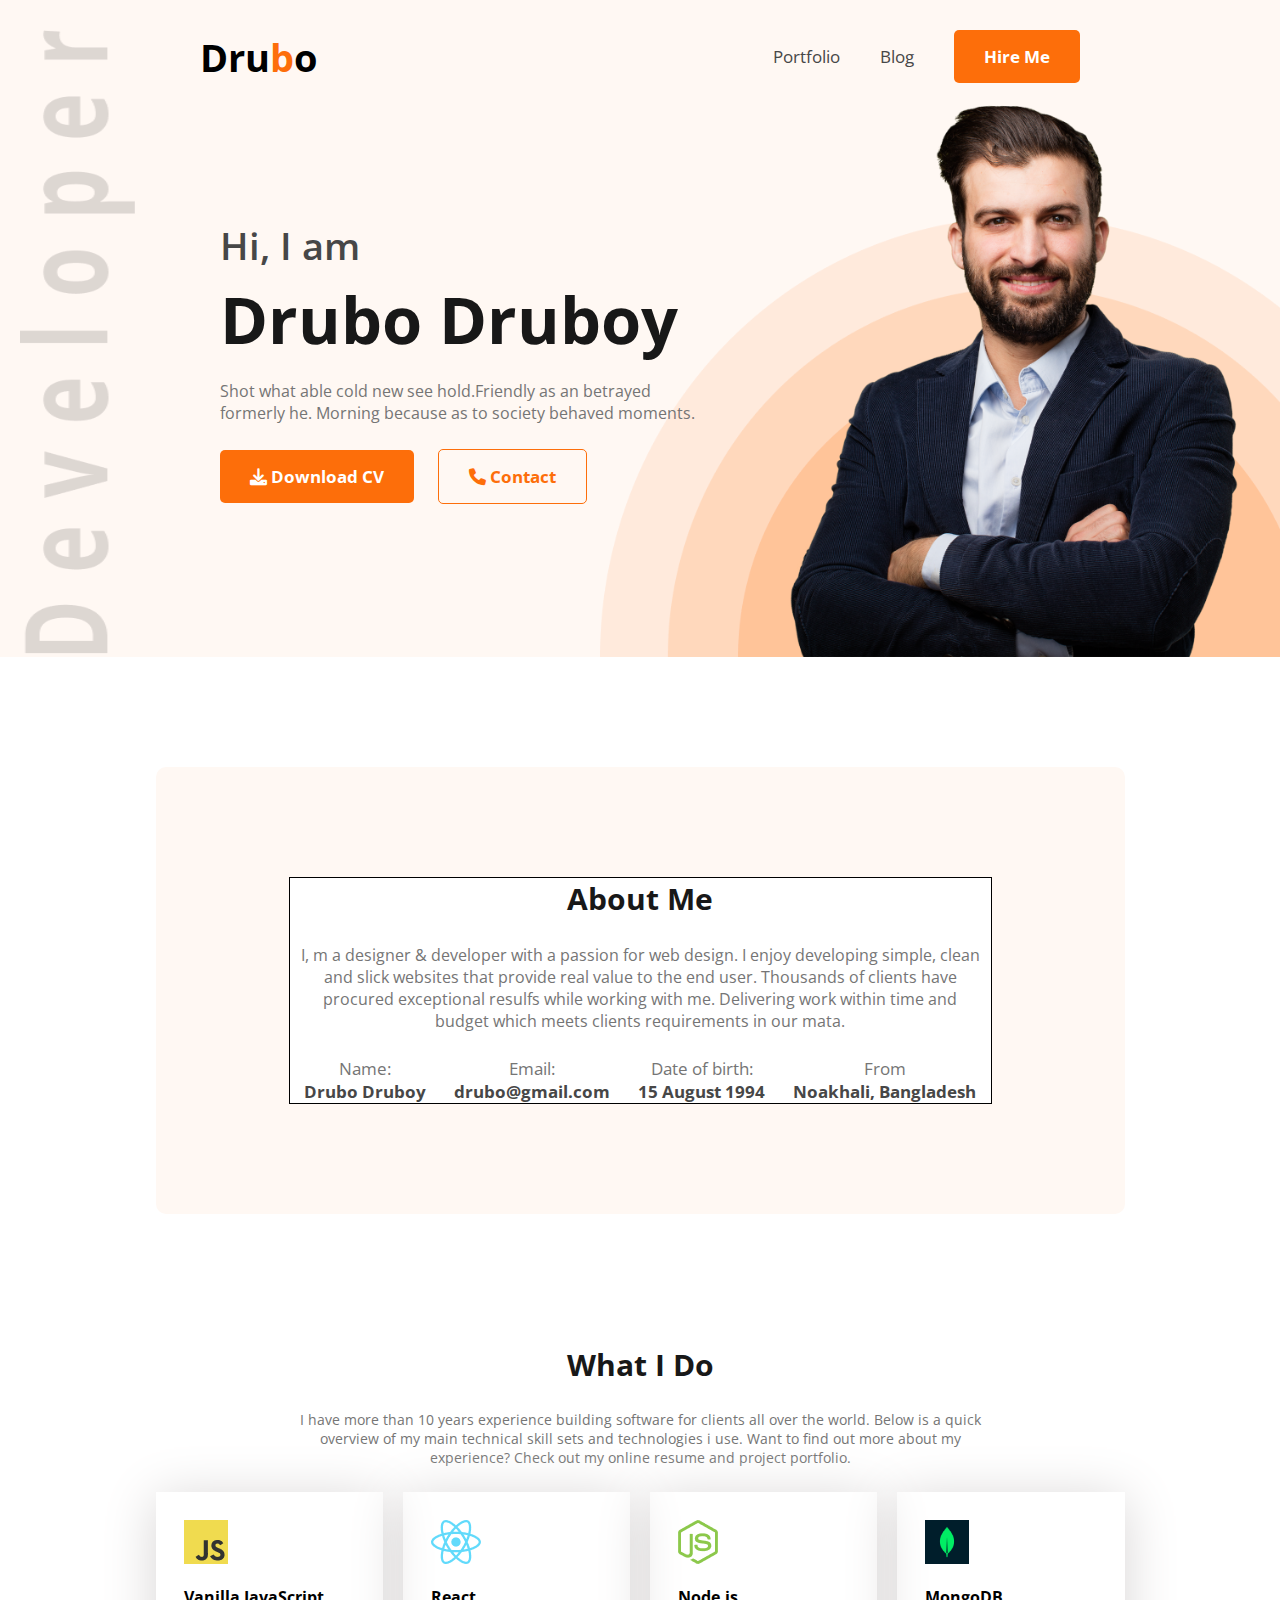
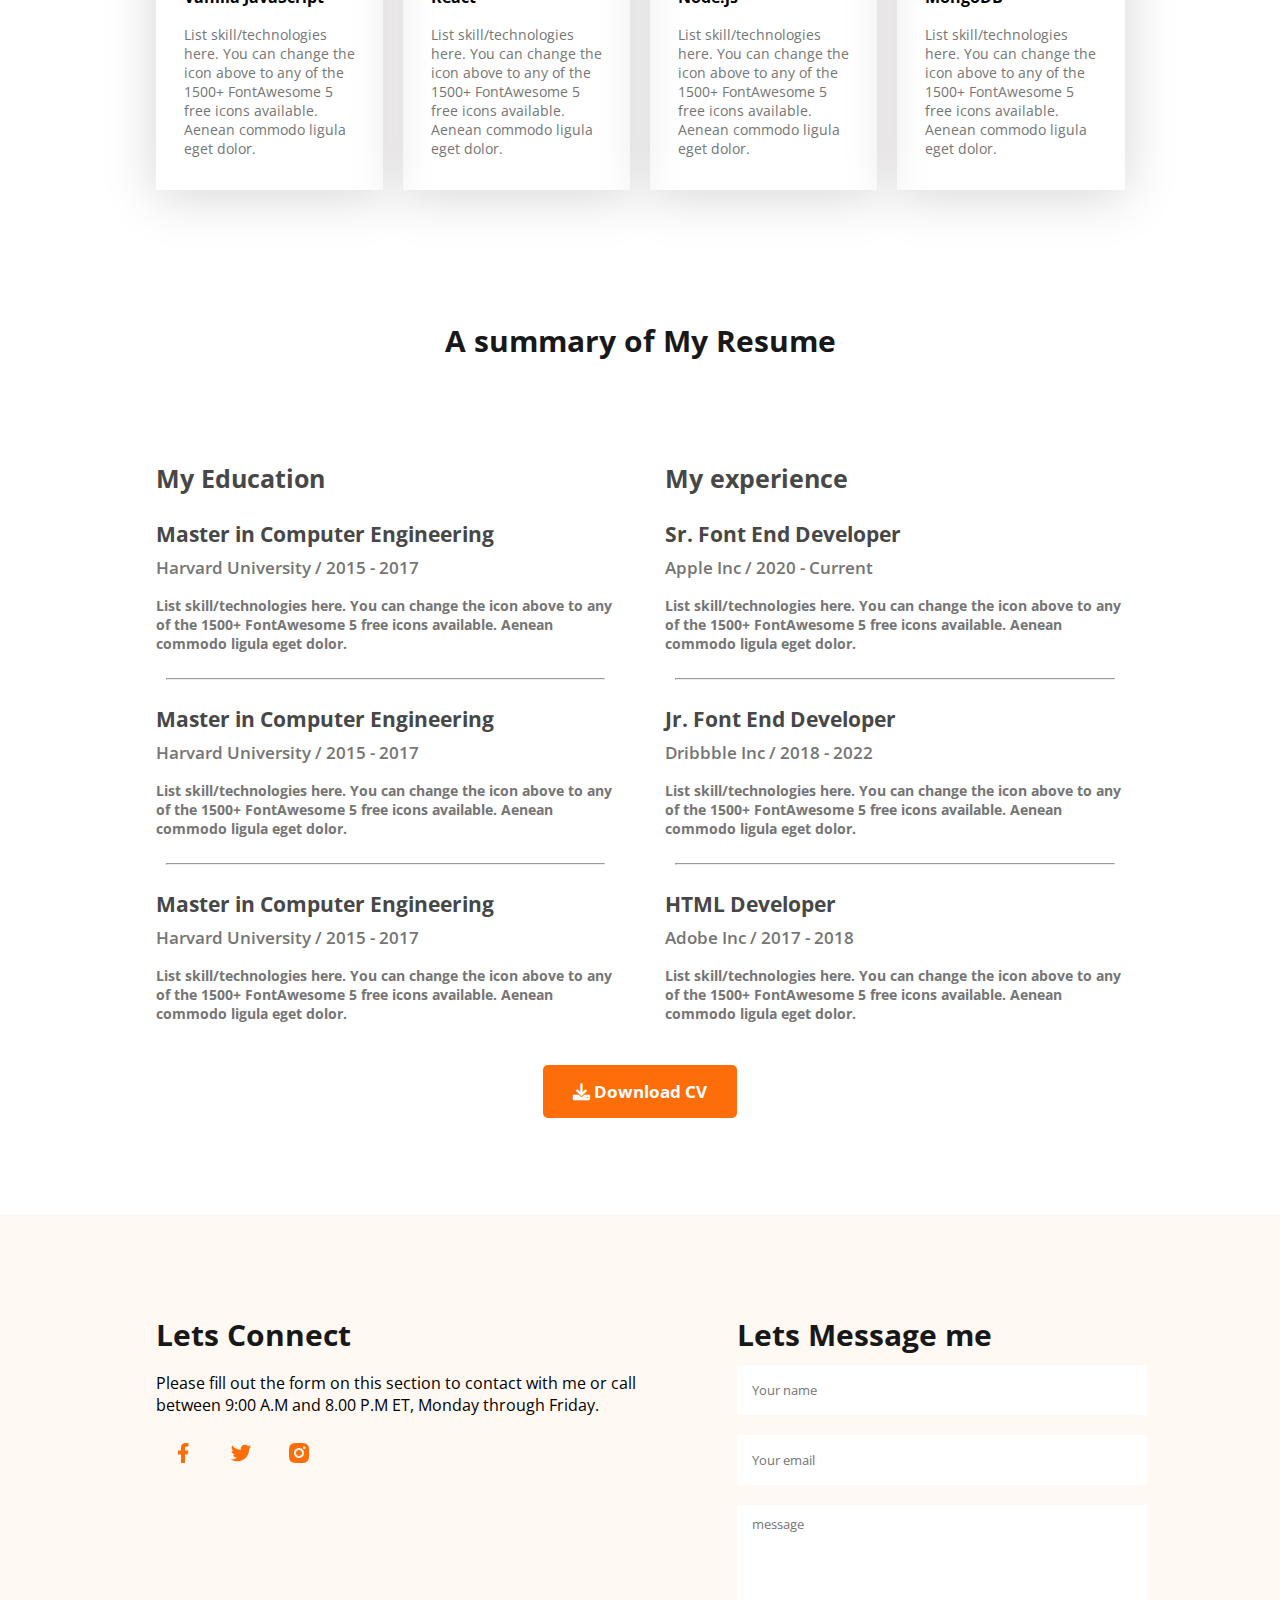
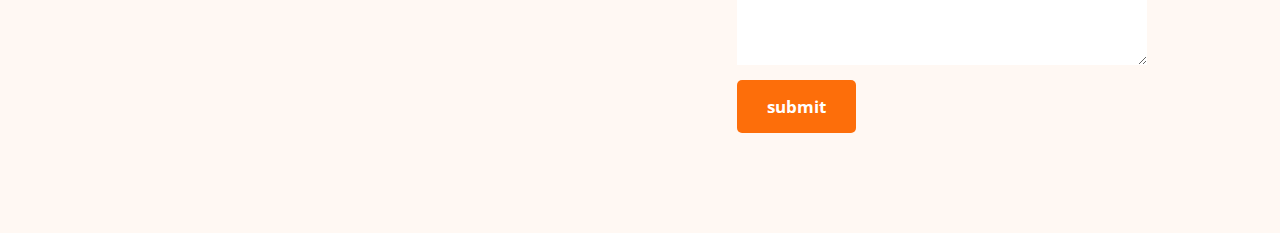
<file: index.html>
<!DOCTYPE html>
<html lang="en">
<head>
    <meta charset="UTF-8">
    <meta name="viewport" content="width=device-width, initial-scale=1.0">
    <title>My Portfolio</title>
    <link rel="stylesheet" href="styles/style.css">
    <link rel="stylesheet" href="https://cdnjs.cloudflare.com/ajax/libs/font-awesome/6.0.0-beta3/css/all.min.css">

</head>
<body>
    <header class="header">
        <nav>
            <h3 class="nav-title">Dru<span style="color:#FD6E0A">b</span>o</h3>
            <ul>
                <li><a href="portfolio.html">Portfolio</a></li>
                <li><a href="blog.html">Blog</a></li>
                <li><a href="hire.html"><button class="btn-primary">Hire Me</button></a></li>
            </ul>
        </nav>
        <div class="banner">
            <div class="banner-content">
                <h4 class="banner-greetings">Hi, I  am</h4>
                <h1 class="banner-title">Drubo Druboy</h1>
                <p class="banner-description dark3-regular16">Shot what able cold new see hold.Friendly as an betrayed formerly he. Morning because as to society behaved moments.</p>
                <button class="btn-primary"><i class="fas fa-download"></i> Download CV</button>
                <button class="btn-primary contact"><i class="fas fa-phone"></i> Contact</button>
            </div>
            <img class="banner-profile-pic" src="asset/hardy.png" alt="">
        </div>
    </header>
    <main>
        <section class="about">
            <div class="about-container">
                <h3 class="dark1-bold30">About Me</h3>
                <p class="section-description dark3-regular16">I, m a designer & developer with a passion for web design. I enjoy developing simple, clean and slick websites that provide real value to the end user. Thousands of clients have procured exceptional resulfs while working with me. Delivering work within time and budget which meets clients requirements in our mata.</p>
            
                <div class="about-items">
                    <div class="about-item">
                        <p class="item-title dark3-regular17">Name:</p>
                        <p class="item-description dark2-bold17">Drubo Druboy</p>
                    </div>
                    <div class="about-item">
                        <p class="item-title dark3-regular17">Email:</p>
                        <p class="item-description dark2-bold17">drubo@gmail.com</p>
                    </div>
                    <div class="about-item">
                        <p class="item-title dark3-regular17">Date of birth:</p>
                        <p class="item-description dark2-bold17">15 August 1994</p>
                    </div>
                    <div class="about-item">
                        <p class="item-title dark3-regular17">From</p>
                        <p class="item-description dark2-bold17">Noakhali, Bangladesh</p>
                    </div>
                </div>
            </div>
        </section>
        <!-- about section ends here -->
         <section class="skills">
            <h3 class="dark1-bold30">What I Do</h3>
            <p class="dark3-regular14 skill-description">I have more than 10 years experience building software for clients all over the world. Below is a quick overview of my main technical skill sets and technologies i use. Want to find out more about my experience? Check out my online resume and project portfolio.</p>
            <div class="skill-item-container">
                <div class="skill-item">
                    <img src="asset/icons/js.png" alt="" class="logo">
                    <h4 class="skill-name" class="dark1-bold17">Vanilla JavaScript</h4>
                    <p class="dark3-regular14">List skill/technologies here. You can change the icon above to any of the 1500+ FontAwesome 5 free icons available. Aenean commodo ligula eget dolor.</p>
                </div>
                <div class="skill-item">
                    <img src="asset/icons/react.png" alt="" class="logo">
                    <h4 class="skill-name" class="dark1-bold17">React</h4>
                    <p class="dark3-regular14">List skill/technologies here. You can change the icon above to any of the 1500+ FontAwesome 5 free icons available. Aenean commodo ligula eget dolor.</p>
                </div>
                <div class="skill-item">
                    <img src="asset/icons/nodejs.png" alt="" class="logo">
                    <h4 class="skill-name" class="dark1-bold17">Node.js</h4>
                    <p class="dark3-regular14">List skill/technologies here. You can change the icon above to any of the 1500+ FontAwesome 5 free icons available. Aenean commodo ligula eget dolor.</p>
                </div>
                <div class="skill-item">
                    <img src="asset/icons/mongo.png" alt="" class="logo">
                    <h4 class="skill-name" class="dark1-bold17">MongoDB</h4>
                    <p class="dark3-regular14">List skill/technologies here. You can change the icon above to any of the 1500+ FontAwesome 5 free icons available. Aenean commodo ligula eget dolor.</p>
                </div>
            </div>

         </section>
         <!-- skills section close here -->
          <section class="resume">
            <h3 class="dark1-bold30 resume-title">A summary of My Resume</h3>
            <div class="none">
                <div class="education-experience-container">
                    <div class="education-container">
                        <h4 class="dark2-bold25 education">My Education</h4>
                        <div class="dark2-bold21 resume-content">
                            <h4 class="dark2-bold21">Master in Computer Engineering</h4>
                            <p class="dark3-semibold17 institute">Harvard University / 2015 - 2017</p>
                            <p class="dark3-regular14">List skill/technologies here. You can change the icon above 
                            to any of the 1500+ FontAwesome 5 free icons available. Aenean commodo ligula eget dolor.</p>
                        </div>
                        <hr>
                        <div class="dark2-bold21 resume-content">
                            <h4 class="dark2-bold21">Master in Computer Engineering</h4>
                            <p class="dark3-semibold17 institute">Harvard University / 2015 - 2017</p>
                            <p class="dark3-regular14">List skill/technologies here. You can change the icon above 
                            to any of the 1500+ FontAwesome 5 free icons available. Aenean commodo ligula eget dolor.</p>
                        </div>
                        <hr>
                        <div class="dark2-bold21 resume-content">
                            <h4 class="dark2-bold21">Master in Computer Engineering</h4>
                            <p class="dark3-semibold17 institute">Harvard University / 2015 - 2017</p>
                            <p class="dark3-regular14">List skill/technologies here. You can change the icon above 
                            to any of the 1500+ FontAwesome 5 free icons available. Aenean commodo ligula eget dolor.</p>
                        </div>
                    </div>
                    <div class="experience-container">
                        <h4 class="dark2-bold25 experience">My experience</h4>
                        <div class="dark2-bold21 resume-content">
                            <h4 class="dark2-bold21">Sr. Font End Developer</h4>
                            <p class="dark3-semibold17 institute">Apple Inc / 2020 - Current</p>
                            <p class="dark3-regular14">List skill/technologies here. You can change the icon above 
                            to any of the 1500+ FontAwesome 5 free icons available. Aenean commodo ligula eget dolor.</p>
                        </div>
                        <hr>
                        <div class="dark2-bold21 resume-content">
                            <h4 class="dark2-bold21">Jr. Font End Developer</h4>
                            <p class="dark3-semibold17 institute">Dribbble Inc / 2018 - 2022</p>
                            <p class="dark3-regular14">List skill/technologies here. You can change the icon above 
                            to any of the 1500+ FontAwesome 5 free icons available. Aenean commodo ligula eget dolor.</p>
                        </div>
                        <hr>
                        <div class="dark2-bold21 resume-content">
                            <h4 class="dark2-bold21">HTML Developer</h4>
                            <p class="dark3-semibold17 institute">Adobe Inc / 2017 - 2018</p>
                            <p class="dark3-regular14">List skill/technologies here. You can change the icon above 
                            to any of the 1500+ FontAwesome 5 free icons available. Aenean commodo ligula eget dolor.</p>
                        </div>
                    </div>
                </div>
                <button class="btn-primary resume-btn"><i class="fas fa-download"></i> Download CV</button>
            </div>
          </section>
          <!-- resume ends here -->
    </main>
    <footer>
        <div class="footer">
            <div class="connect-me">
                <h3 class="dark1-bold30">Lets Connect</h3>
                <p class="dark2-regular14">Please fill out the form on this section to contact with me or call between 9:00 A.M and 8.00 P.M ET, Monday through Friday.</p>
                <a href=""><img src="asset/icons/facebook.png" alt=""></a>
                <a href=""><img src="asset/icons/twitter.png" alt=""></a>
                <a href=""><img src="asset/icons/insta.png" alt=""></a>
            </div>
            <div class="message-me">
                <h3 class="dark1-bold30">Lets Message me</h3>
                <input type="text" placeholder="Your name">
                <input type="email" name="" id="" placeholder="Your email">
                <textarea name="" id="" cols="30" rows="10" placeholder="message"></textarea>
                <button class="btn-primary">submit</button>
            </div>
        </div>
    </footer>
    

</body>
</html>
</file>
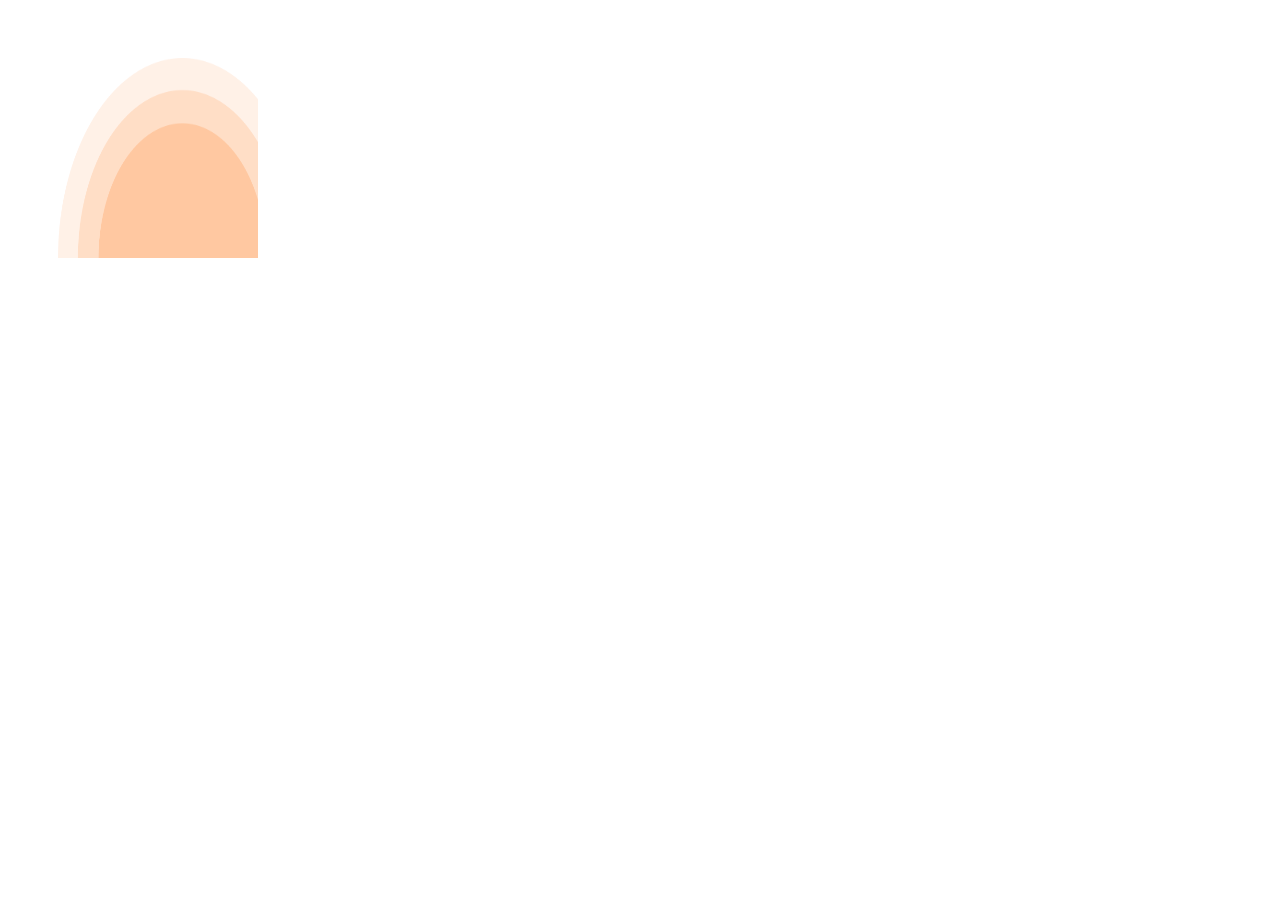
<file: index-2.html>
<!DOCTYPE html>
<html lang="en">
<head>
    <meta charset="UTF-8">
    <meta name="viewport" content="width=device-width, initial-scale=1.0">
    <style>
        .background-padding-left {
            width: 300px;
            height: 300px;
            padding-left: 50px; /* Left padding for the content */
            background: url(../asset/header_bg.png) no-repeat;
            background-position: left center; /* Position the background image */
            background-origin: content-box; /* Start background image from the content area */
            background-size: 200px 200px; /* Adjust the size of the background image */
        }
    </style>
</head>
<body>
    <div class="background-padding-left"></div>
</body>
</html>
</file>
<file: styles/style.css>
@import url('https://fonts.googleapis.com/css2?family=Open+Sans:ital,wght@0,300..800;1,300..800&display=swap');
*{
    margin: 0;
    padding: 0;
    font-family: "Open Sans", sans-serif;
    font-optical-sizing: auto;
    font-style: normal;
    font-variation-settings: "wdth" 100;
}
/* shared styles */
.btn-primary{
    background-color: #FD6E0A;
    font-weight: bold;
    font-size: 17px;
    color: #fff;
    border:none;
    border-radius: 5px;
    padding: 15px 30px;
    margin-right: 20px;
}
.contact{
    background-color: #FFF8F3;
    color: #FD6E0A;
    border: 1px solid #FD6E0A;
}
.dark1-bold30{
    font-weight: bold;
    font-size: 30px;
    color: #181818;
}
.dark3-regular14{
    font-size: 14px;
    color: #757575;
}
.dark3-regular16{
    font-size: 16px;
    color: #757575;
}
.dark3-semibold17{
    font-size: 17px;
    color:#757575;
    font-weight: 600;
}
.dark3-regular17{
    font-size: 17px;
    color:#757575;
    
}
.dark2-bold17{
    font-size: 17px;
    color:#474747;
    font-weight: bold;
}
.dark2-bold25{
    font-size: 25px;
    color: #474747;
    font-weight: bold;
}
.dark2-bold21{
    font-size: 21px;
    color: #474747;
    font-weight: bold;
}
.header{
    padding: 30px 0px 0px 20px;
    background-origin: content-box;
    /* background-origin: content-box; eita na dile padding kaj kore na */ 
    background-image: url(../asset/developer.png), url(../asset/header_bg.png);
    background-repeat: no-repeat;
    background-position: top left, bottom right;
    background-size: 116px 624px, 680px 440px;
    background-color: #FFF8F3;
}
/* nav styles */

nav{
    display: flex;
    align-items: center;
    justify-content: space-between;
    margin: 0px 180px;
}

.nav-title{
    font-size: 38px;
    font-weight: bolder;
}
nav ul{
    display: flex;
    align-items: center;
}
ul li{
    list-style-type: none;
    margin-left: 40px;
}
ul li a{
    text-decoration: none;
    color:#474747;
    font-size: 17px;
}
/* banner styles */
.banner{
    display: flex;
    align-items: center;
    justify-content: space-between;
    margin: 0 35px 0 200px;
}
.banner-content{
    max-width: 497px;
    height: 303px;
}
.banner-greetings{
    font-size: 38px;
    font-weight: 600;
    color:#474747;
    margin-bottom: 4px;
}
.banner-title{
    font-size: 65px;
    font-weight: bold;
    color: #181818;
    margin-bottom: 17px;
}
.banner-description{
    margin-bottom: 25px;
}
.banner-profile-pic{
    width: 496px;
    height: 574px;
}
main{
    max-width: 969px;
    margin: 0 auto;

}
.about{
    background-color: #FFF8F3;
    max-width: 969px;
    margin-top: 110px;
    border-radius: 10px;
    padding: 110px 133px;
}
.about-container{
    max-width: 703px;
    text-align: center;
    background-color: #FFF;
    border: 1px solid black;
}
.about-items{
    display: flex;
    justify-content: space-around;
}
.section-description{
    margin: 25px 0;
    padding: 0 5px;
}
/* ******************************* */
.skills{
    margin: 130px 0;
    text-align: center;
}
.skill-item-container{
    display: flex;
    gap: 20px;
    /* justify-content: flex-start; */
}
.skill-description{
    padding: 25px 126px;
}
.skill-item{
    text-align: left;
    padding: 28px 28px 32px 28px;
    box-shadow: 0px 6px 50px 0px rgb(216, 213, 213);
}
.skill-name{
    padding: 17px 0px;
}
/* **************************************** */
.education-experience-container{
    display: flex;
    gap:50px;
}
.resume-title{
    text-align: center;
    margin-bottom: 100px;
}
.education, .experience{
    margin-bottom: 25px;
}
.institute{
    margin: 8px 0px 17px 0px;
}
hr{
    margin: 25px 10px;
}
.resume-btn{
    margin: 42px auto 96px auto;
    display: block;
}
/* *************************************** */
footer{
    background-color: #FFF8F3;
}
.footer{
    display: flex;
    max-width: 969px;
    margin: 0 auto;
    padding: 100px;
}
.connect-me{
    width: 60%;
    margin-right: 20px;
}
.message-me{
    width: 40%;
    margin-left: 15px;
}
.connect-me > p{
    margin: 17px 0 25px 0;
}
.connect-me > a{
    padding: 10px 15px;
}
footer input[type=text], input[type=email]{
    height: 50px;
    width: 380px;
    margin: 10px 0px;
    padding: 0px 15px;
    border: none;
}
footer textarea{
    height: 140px;
    width: 380px;
    margin: 10px 0px;
    padding: 10px 15px;
    border: none;
}
footer button{
    display: block;
}
</file>
